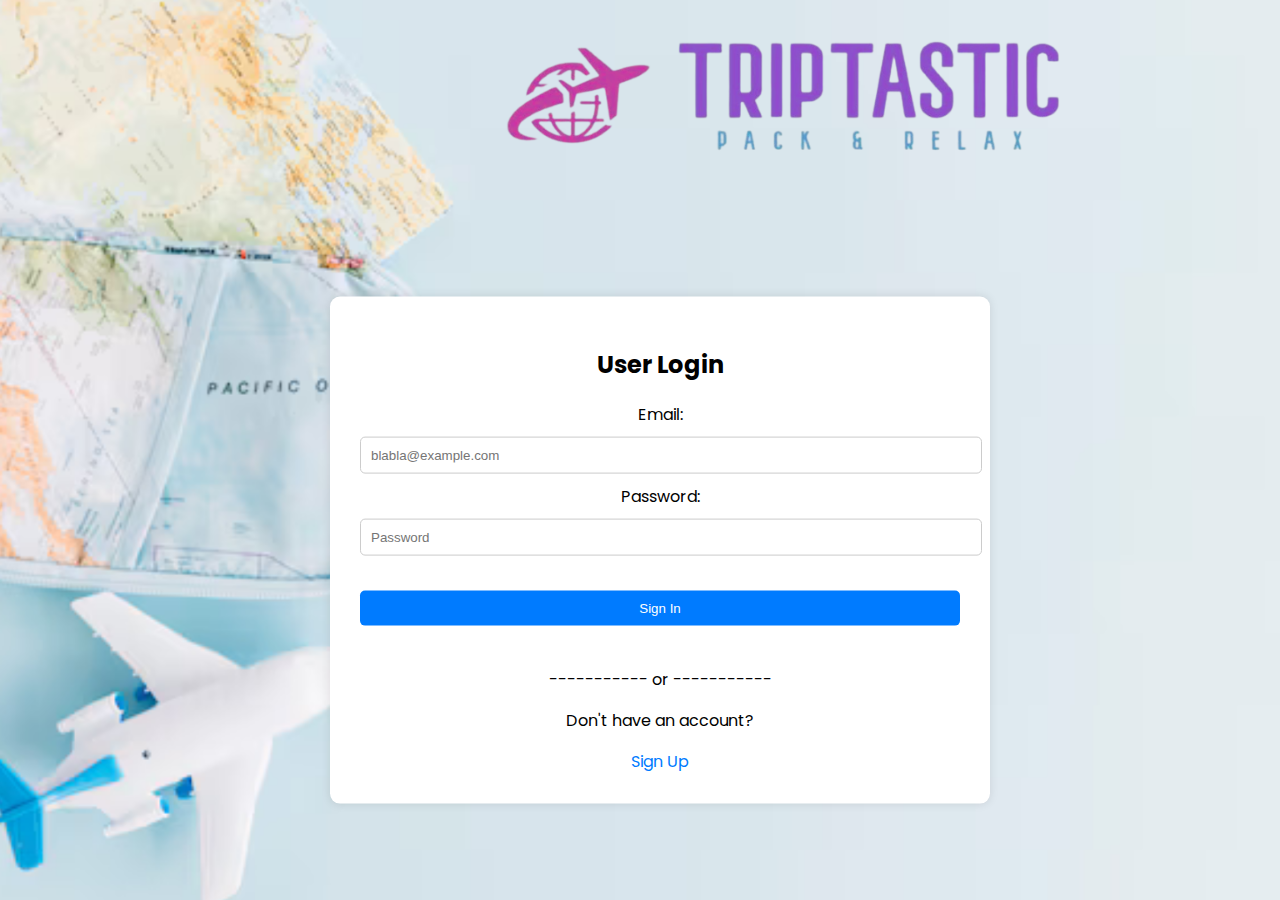
<file: html/index.html>
<!DOCTYPE html>
<html lang="en">
<head>
    <meta charset="UTF-8">
    <meta name="viewport" content="width=device-width, initial-scale=1.0">
    <link href="https://fonts.googleapis.com/css2?family=Poppins:wght@400;600&display=swap" rel="stylesheet">
    <title>Login Page</title>
    <link rel="stylesheet" href="../style.css">
    <script src="../script.js"></script>
</head>

<body>
  
    <div class="loginSignUp" style="margin-top: 100px; width: 600px">
        <h2 id="loginSignText">User Login</h2>
        <section>
            <form>
                <label for="email">Email:</label><br>
                <input class="loginSignUpInput"  type="email" id="email" placeholder="blabla@example.com" autocomplete="on" required><br>
                <label for="password">Password:</label><br>
                <input class="loginSignUpInput"  type="password" id="password" placeholder="Password" required><br><br>
            </form>
            <input type="submit" value="Sign In" onclick="validateForm(event)" class="loginBtn"><br><br>
            <div style="text-align: center;margin-left:10px ; margin-top: 10px;"></div>
            <p>----------- or -----------</p>
        </section>

            <p>Don't have an account?</p>
            <a class="signUpLoginLink" href="signUp.html">Sign Up</a>
    </div>
</body>
</html>
</file>
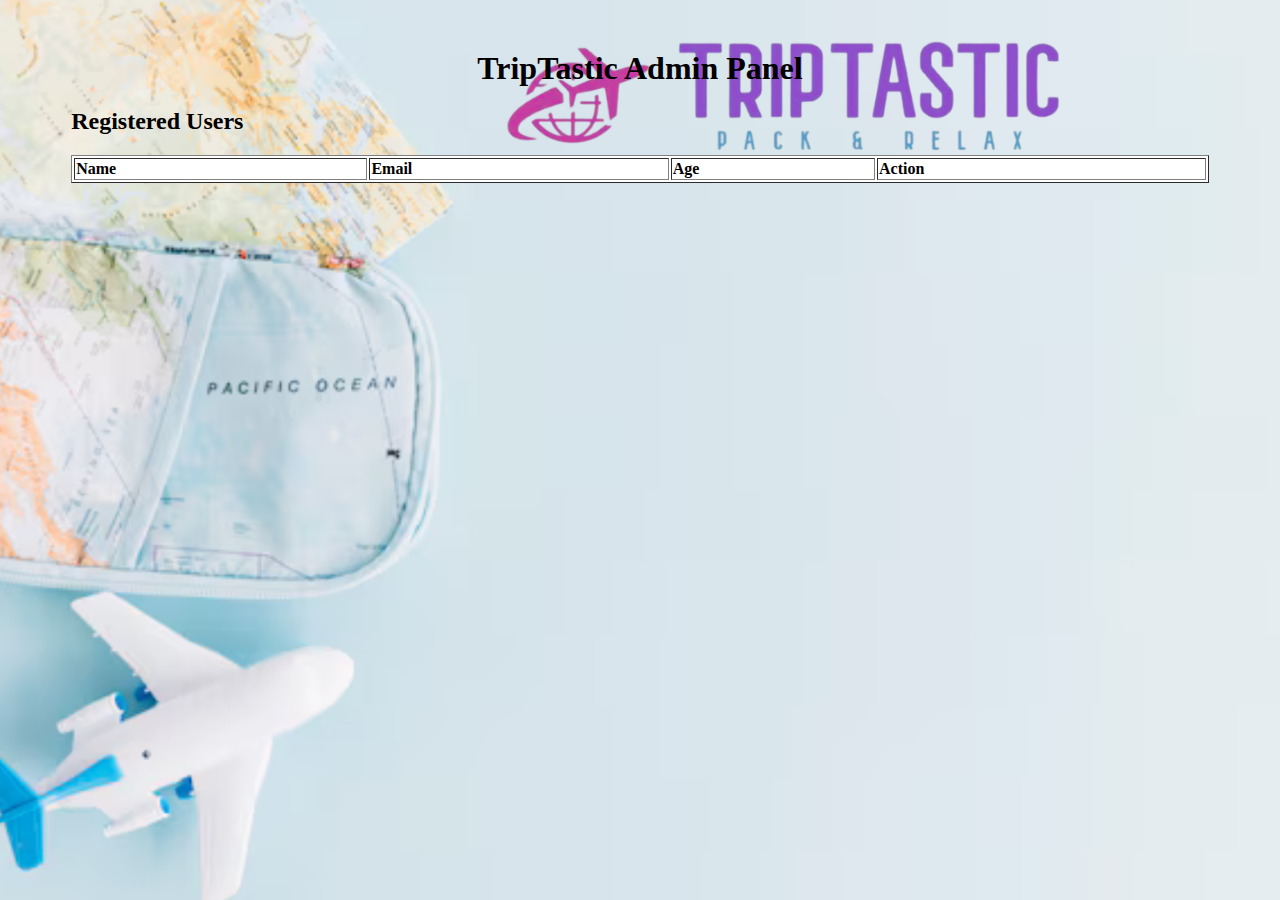
<file: html/admin_dashboard.html>
<!DOCTYPE html>
<html>
<head>
  <title>Admin Dashboard - TripTastic</title>
  <link rel="stylesheet" href="../style.css">
</head>
<body>
  <h1 style="text-align:center; margin-top:50px;">TripTastic Admin Panel</h1>
  <div style="width: 90%; margin: 20px auto;">
    <h2>Registered Users</h2>
    <table border="1" width="100%" style="background:white; text-align:left;">
      <thead>
        <tr><th>Name</th><th>Email</th><th>Age</th><th>Action</th></tr>
      </thead>
      <tbody id="userTable"></tbody>
    </table>
  </div>

  <script>
    fetch('http://127.0.0.1:5000/users')
      .then(res => res.json())
      .then(data => {
        const table = document.getElementById('userTable');
        data.users.forEach(user => {
          table.innerHTML += `
            <tr>
              <td>${user.name}</td>
              <td>${user.email}</td>
              <td>${user.age}</td>
              <td><button onclick="deleteUser('${user.email}')">Delete</button></td>
            </tr>
          `;
        });
      });

    function deleteUser(email) {
      fetch(`http://127.0.0.1:5000/delete-user`, {
        method: 'POST',
        headers: { 'Content-Type': 'application/json' },
        body: JSON.stringify({ email })
      })
      .then(res => res.json())
      .then(data => {
        alert(data.message);
        location.reload(); // Refresh the table
      });
    }
  </script>
</body>
</html>
</file>
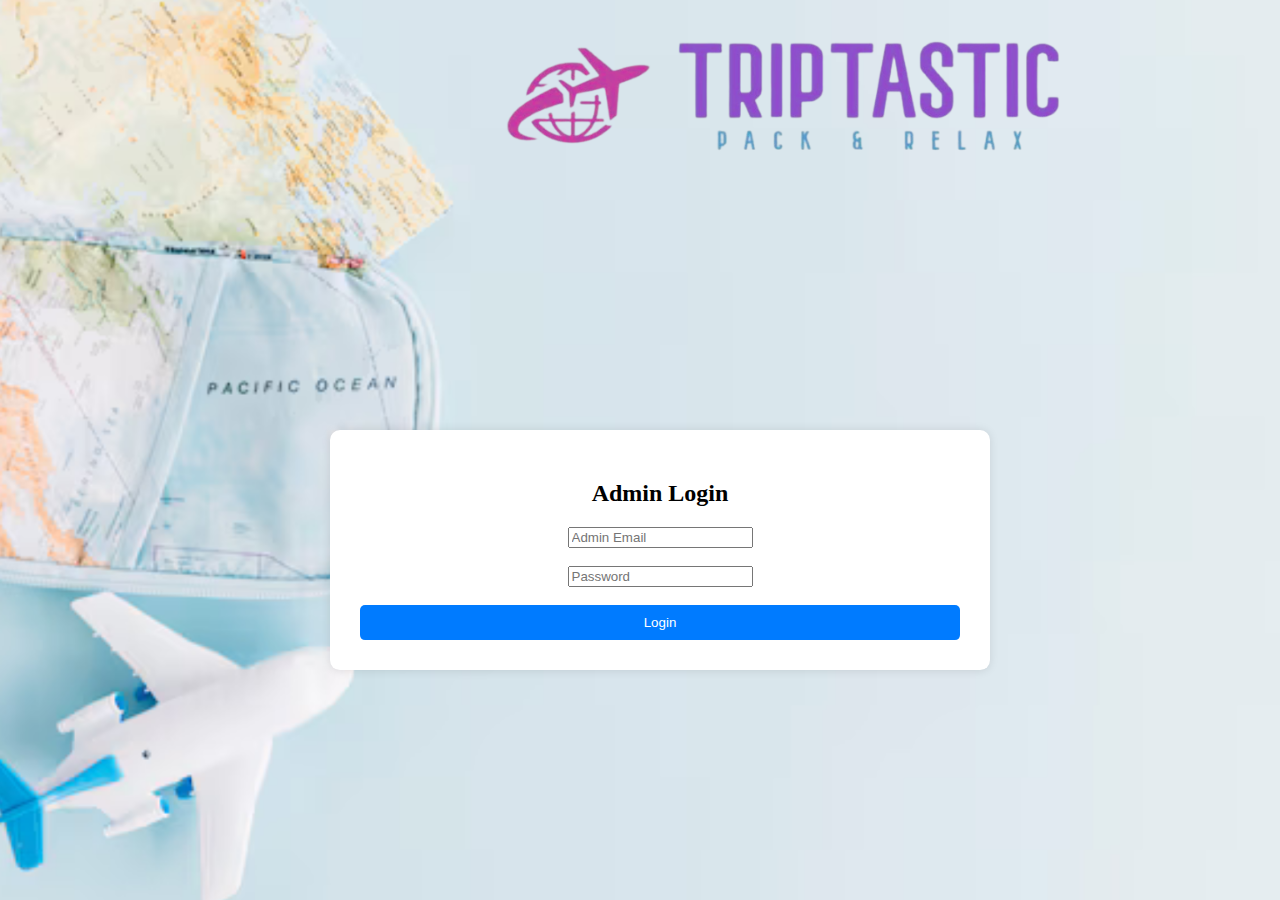
<file: html/admin_login.html>
<!DOCTYPE html>
<html>
<head>
  <title>Admin Login - TripTastic</title>
  <link rel="stylesheet" href="../style.css" />
</head>
<body>
  <div class="loginSignUp" style="margin-top: 100px; width: 600px">
    <h2>Admin Login</h2>
    <form onsubmit="adminLogin(event)">
      <input type="email" id="adminEmail" placeholder="Admin Email" required><br><br>
      <input type="password" id="adminPass" placeholder="Password" required><br><br>
      <input type="submit" value="Login" class="loginBtn">
    </form>
  </div>

  <script>
    function adminLogin(event) {
      event.preventDefault();
      const email = document.getElementById('adminEmail').value;
      const password = document.getElementById('adminPass').value;

      fetch('http://127.0.0.1:5000/admin-login', {
        method: 'POST',
        headers: { 'Content-Type': 'application/json' },
        body: JSON.stringify({ email, password })
      })
      .then(res => res.json())
      .then(data => {
        alert(data.message);
        if (data.message === "Admin login successful") {
          window.location.href = "admin_dashboard.html";
        }
      });
    }
  </script>
</body>
</html>
</file>
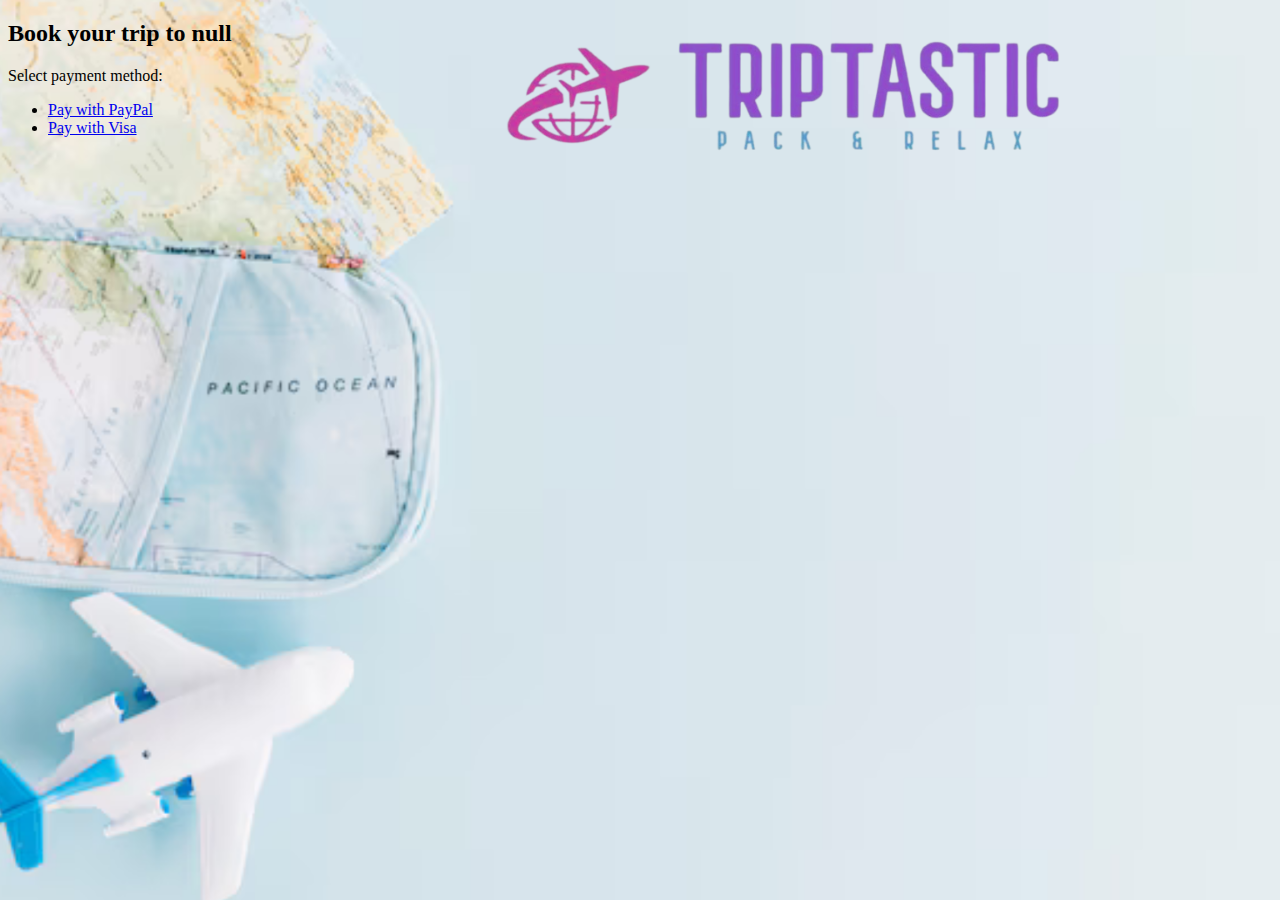
<file: html/booking.html>
<!DOCTYPE html>
<html>
<head>
    <title>Booking Portal</title>
    <link rel="stylesheet" href="../style.css">
</head>
<body>
    <div class="booking-container">
        <h2 id="destinationTitle">Booking Details</h2>
        <p>Select payment method:</p>
        <ul>
            <li><a href="https://www.paypal.com">Pay with PayPal</a></li>
            <li><a href="#">Pay with Visa</a></li>
        </ul>
    </div>
    <script>
        const params = new URLSearchParams(window.location.search);
        const destination = params.get("destination");
        document.getElementById("destinationTitle").textContent = `Book your trip to ${destination}`;
    </script>
</body>
</html>
</file>
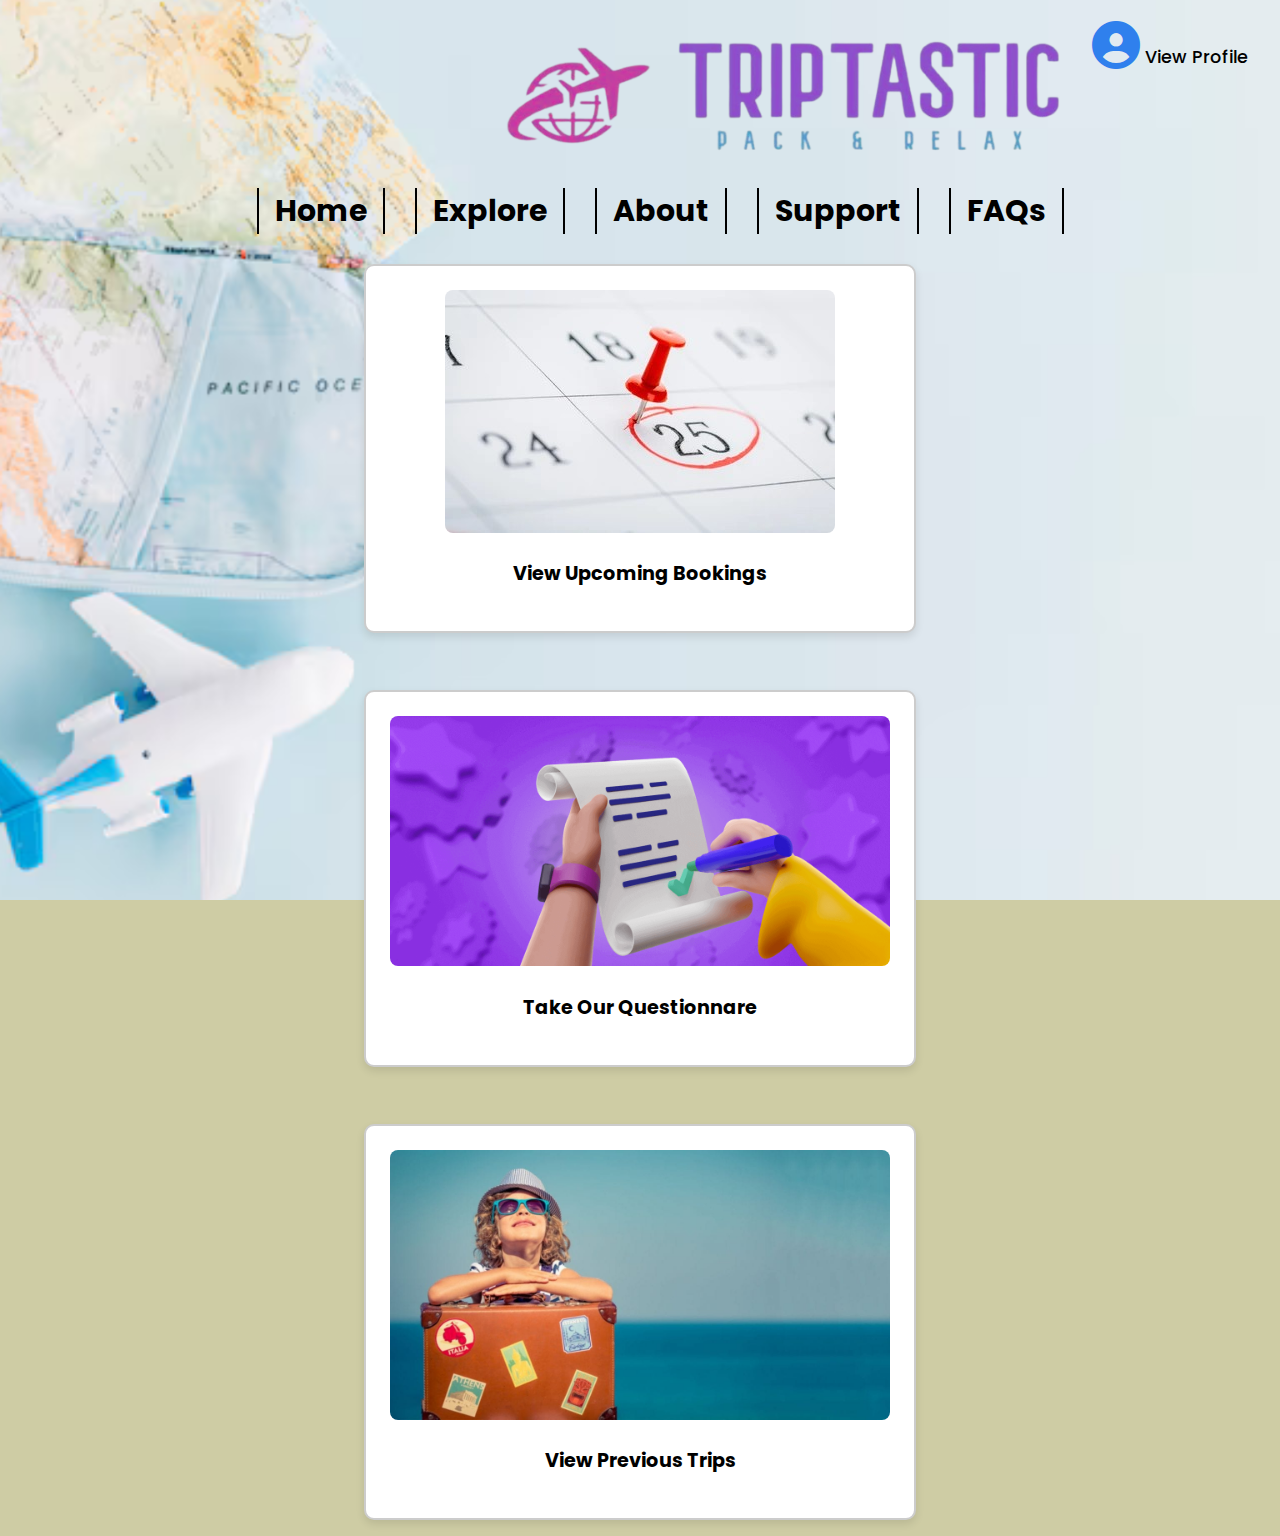
<file: html/homepage.html>
<!DOCTYPE html>
<html lang="en">
<head>
    <meta charset="UTF-8">
    <meta name="viewport" content="width=device-width, initial-scale=1.0">
    <title>TripTastic</title>
    <link rel="stylesheet" href="https://cdnjs.cloudflare.com/ajax/libs/font-awesome/6.4.0/css/all.min.css" />
    <link rel = "stylesheet" href="../style.css">
    <link href="https://fonts.googleapis.com/css2?family=Poppins:wght@400;600&display=swap" rel="stylesheet">
    <script src="../script.js"></script>
</head>
<body>
    <div class="profile-icon">
        <a href="login.html" title="Login / Sign Up">
          <i class="fas fa-user-circle"></i>
          <span>View Profile</span>
        </a>
      </div>
    <br><br><br><br><br><br>
    <nav>
        <ul>
            <li><a href="homepage.html">  Home</a></li>
            <li><a href="explore.html">Explore</a></li>
            <li><a href="about.html">About</a></li>
            <li><a href="contact.html">Support</a></li>  
            <li><a href="FAQs.html">FAQs</a></li>
            <!--This is the navigation bar in the form of an unordered list where the elements link to other components of the project-->
        </ul>
    </nav>

    <main>
        <div class="home-box">
            <a href="upcoming.html"><img src="../images/upcoming-home.jpg" class="home-image" /></a>
            <b><p style="font-size:1.2rem">View Upcoming Bookings</p></b>
          </div>
          <br>

          <div class="home-box">
            <a href="recommendation.html"><img src="../images/recom-img.png" class="home-image" /></a>
            <b><p style="font-size:1.2rem">Take Our Questionnare</p></b>
          </div>
          <br>
          <div class="home-box">
            <a href="previous.html"><img src="../images/previous-home.jpg" class="home-image" /></a>
            <b><p style="font-size:1.2rem">View Previous Trips</p></b>
          </div>
    </main>
</body>
</html>
</file>
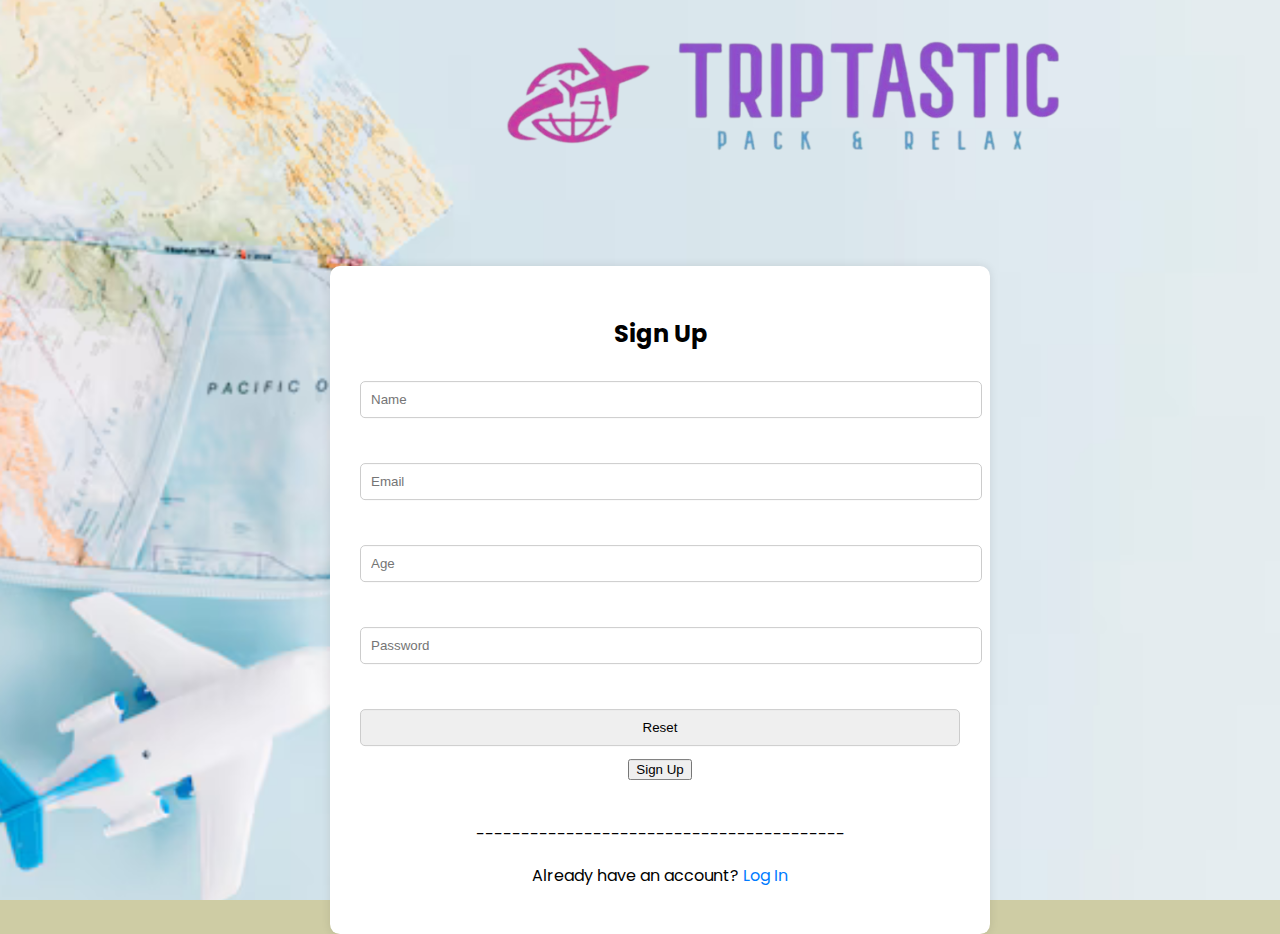
<file: html/signUp.html>
<!DOCTYPE html>
<html lang="en">
<head>
    <meta charset="UTF-8">
    <meta name="viewport" content="width=device-width, initial-scale=1.0">
    <link href="https://fonts.googleapis.com/css2?family=Poppins:wght@400;600&display=swap" rel="stylesheet">
    <title>Sign Up Page</title>
    <link rel="stylesheet" href="../style.css">
    <script src="../script.js"></script>
</head>

<body>
  
    <div class="loginSignUp" style="margin-top:150px; width:600px">
        <h2 id="loginSignText">Sign Up</h2>
        <form>
            <input id="nameSign" class="loginSignUpInput"  type="text" placeholder="Name" autocomplete="on" required><br><br>
            <input id="emailSign" class="loginSignUpInput" type="email" placeholder="Email" autocomplete="on" required><br><br>
            <input id="ageSign" class="loginSignUpInput"  list="browsers" name="browser" placeholder="Age"><br><br>
                <datalist id="browsers">
                    <option value="18-24">
                    <option value="25-31">
                    <option value="32-50">
                    <option value="50+">
                </datalist>
            <input id="passSign" class="loginSignUpInput"  type="password" placeholder="Password" minlength="8" maxlength="16" required><br><br>
            <input class="loginSignUpInput"  type="reset" value="Reset">
            <!--<button class="btn">Sign Up</button><br><br>-->
        </form>
        <input type="submit" value="Sign Up" onclick="validateSignUp(event)"><br><br>
        <p>-----------------------------------------</p>
        <p class="bottom-textLoginSign">Already have an account? <a class="signUpLoginLink" href="index.html">Log In</a></p>
    </div>
</body>
</html>
</file>
<file: style.css>
body{
    background-image: url('../images/TripTasticBackGroundImage.png');  
    background-size: cover;
    background-position:initial;
    background-attachment: fixed;
    background-repeat: no-repeat;
    background-color: rgb(206, 204, 164);
    font-family: 'Poppins', 'Times New Roman', sans-serif;
    color: black;
}



.profile-icon {
    position: absolute;
    right: 2rem;
    top: 5%;
    transform: translateY(-50%);
  }
  .profile-icon a{
    text-decoration: none;
  color: black;
  font-weight: 500;
  gap: 8px; /* space between icon and text */
  font-size: 1.1rem;
  }

  .profile-icon i {
    font-size: 3rem;
    color: #2F80ED;
    cursor: pointer;
    transition: color 0.3s ease, transform 0.3s ease;
  }
  
  .profile-icon i:hover {
    color: #FF7F50;
  }

/*Above we designed the View Profile Button*/

nav  ul{
    display: flex;
    justify-content: center;
    font-size: 30px;
}
nav ul li {
    list-style: none;
    margin: 0 15px;
    border-right: 2px solid black;
    padding-left: 16px;
    padding-right: 16px;
    border-left: 2px solid black;
}

nav ul li a {
    text-decoration: none;
    color: rgb(0, 0, 0); /* Default color */
    font-weight: bold;
    transition: 0.3s;
}

nav ul li a:hover {
    background-color: white;
    color: purple;
}

/*Above we designed the navigation bar */


.loginSignUp {
    position: absolute;
    top: 50%;
    left: 50%;
    transform: translate(-50%, -50%);
    background: white;
    padding: 30px;
    border-radius: 10px;
    box-shadow: 0 0 10px rgba(0, 0, 0, 0.1);
    margin-top: 100px;
      width: 400px;
    text-align: center;
    margin: 20px;
}

.loginSignUpInput  {
    width: 100%;
    padding: 10px;
    margin: 10px 0;
    border: 1px solid #ccc;
    border-radius: 5px;
    margin-right: 5px;
}

.loginBtn {
    width: 100%;
    padding: 10px;
    background-color: #007bff;
    color: white;
    border: none;
    border-radius: 5px;
    cursor: pointer;
}

.loginBtn:hover {
    background-color: blue;
}

.bottom-textLoginSign {
    margin-top: 10px;
}

.signUpLoginLink {
    color: #007bff;
    text-decoration: none;
}

/*Above we designed the Sign Up and Login pages*/ 

.home-box {
    background-color: white;
    border: 2px solid #ccc;
    border-radius: 10px;
    padding: 1.5rem;
    max-width: 500px;
    margin: 1rem auto;
    text-align: center;
    box-shadow: 0 4px 8px rgba(0,0,0,0.1);
    transition: transform 0.3s ease, box-shadow 0.3s ease;
  }
  
  .home-image {
    max-width: 100%;
    height: auto;
    border-radius: 8px;
  }

  .home-box:hover {
    transform: scale(1.05);
    box-shadow: 0 6px 12px rgba(0,0,0,0.2);
  }

/*Above we designed the homepage images */

.about-section div {
    background-color: white;
    max-width: 1000px;
    margin: 20px auto;
    text-align: center;
    border: 2px solid gray;
    border-radius: 5px;
}

.about-section h1 {
    text-align: center;
    margin-bottom: 0;
    margin-top: 10px;  
    font-size: 65px;
    color: #333;
}

.content {
    font-size: 25px;
    line-height: 1.6;
    color: #333;
    margin-bottom: 20px;
}

.team-section {
    max-width: 1200px;
    margin: 20px auto;
    display: flex;
    justify-content: center;
    flex-wrap: wrap;
    gap: 30px;
    align-items: flex-start;
}

.team-member {
    background-color: #fff;
    padding: 15px;
    border-radius: 8px;
    box-shadow: 0 0 5px rgba(0, 0, 0, 0.1);
    text-align: left;
    align-items: center;
    width: 450px;
    display: flex;
    transition: 0.3s;
    gap: 20px;
}

.team-member:hover {
    transform: scale(1.03);  
}

.team-member img {
    border-radius: 50%;
    width: 150px;  
    height: 150px;  
    object-fit: cover;    
    box-shadow: 0 0 10px rgba(0, 0, 0, 0.3);  
    transition: 0.3s;  
}

.team-member h3 {
    font-size: 20px;
    margin-bottom: 5px;
    color: #2c3e50;
    font-weight: bold;
}

.team-member p {
    font-size: 16px;
    color: #555;
    text-align: left;
    margin: 5px 0;
}
.team-img {
    width: 150px;  
    height: 150xp; 
    object-fit: cover;  
    border-radius: 50%; 
    box-shadow: 0 0 10px rgba(0, 0, 0, 0.3); 
    transition: 0.3s; 
}

.team-img:hover {
    transform: scale(1.1); 
}
.team-name {
    color: grey;  
    font-weight: bold;  
    text-align: center;  
}
.team-info {  
    display: flex;
    flex-direction: column;
    justify-content: center;
}
/*Above we designed the about.html page and gave CSS styling to the team info too where we put our pictures as images*/


.recommendation-section {
    margin-top: 30px;
  }
  
  .recommendation-form {
    background-color: rgba(255, 255, 255, 0.9);
    padding: 20px 30px;
    border-radius: 15px;
    max-width: 500px;
    margin: 0 auto;
    box-shadow: 0 4px 10px rgba(0, 0, 0, 0.1);
    font-family: 'Segoe UI', sans-serif;
  }
  
  .recommendation-form label {
    font-weight: bold;
    font-size: 16px;
    display: block;
    color: #333;
    margin-top: 10px;
  }
  
  .interests-group input[type="checkbox"] {
    margin-right: 6px;
    margin-left: 8px;
  }
  
  .recommendation-input {
    width: 100%;
    padding: 8px;
    margin-top: 5px;
    margin-bottom: 15px;
    border: 1px solid #ccc;
    border-radius: 8px;
    font-size: 15px;
    box-sizing: border-box;
  }
  
  .recommendation-button {
    background-color: rgb(155, 14, 155);
    color: white;
    padding: 10px 18px;
    font-size: 16px;
    border: none;
    border-radius: 8px;
    cursor: pointer;
    transition: background-color 0.3s ease;
    margin: 0 auto; /* Center the button */
    display: block;
  }
  
  .recommendation-button:hover {
    background-color: rgb(76, 6, 76);
  }
  
  .recommendation-results {
    text-align: center;
    font-size: 18px;
    color: #333;
    margin-top: 20px;
    font-weight: bold;
  }
  
  #results {
    display: flex;
  flex-direction: column; 
  justify-content: center;
  align-items: center;
  margin-top: 50px;
  gap: 30px; 
  }
  
  .destination {
    background-color: white;
    padding: 30px 50px;
    border-radius: 20px;
    width: 400px;
    box-shadow: 0 10px 25px rgba(0, 0, 0, 0.15);
    display: flex;
    align-items: center;
    gap: 30px;
    font-size: 2.5rem;
    font-weight: bold;
    color: #2c3e50;
    transition: transform 0.3s ease, box-shadow 0.3s ease;
  }
  
  .destination:hover {
    transform: scale(1.05); 
    box-shadow: 0 12px 30px rgba(0, 0, 0, 0.2); 
  }

  .plane-icon {
    width: 60px;
    height: auto;
    border-radius: 10px;
    object-fit: contain;
  }

/*Above we designed the recommendations page*/
</file>
